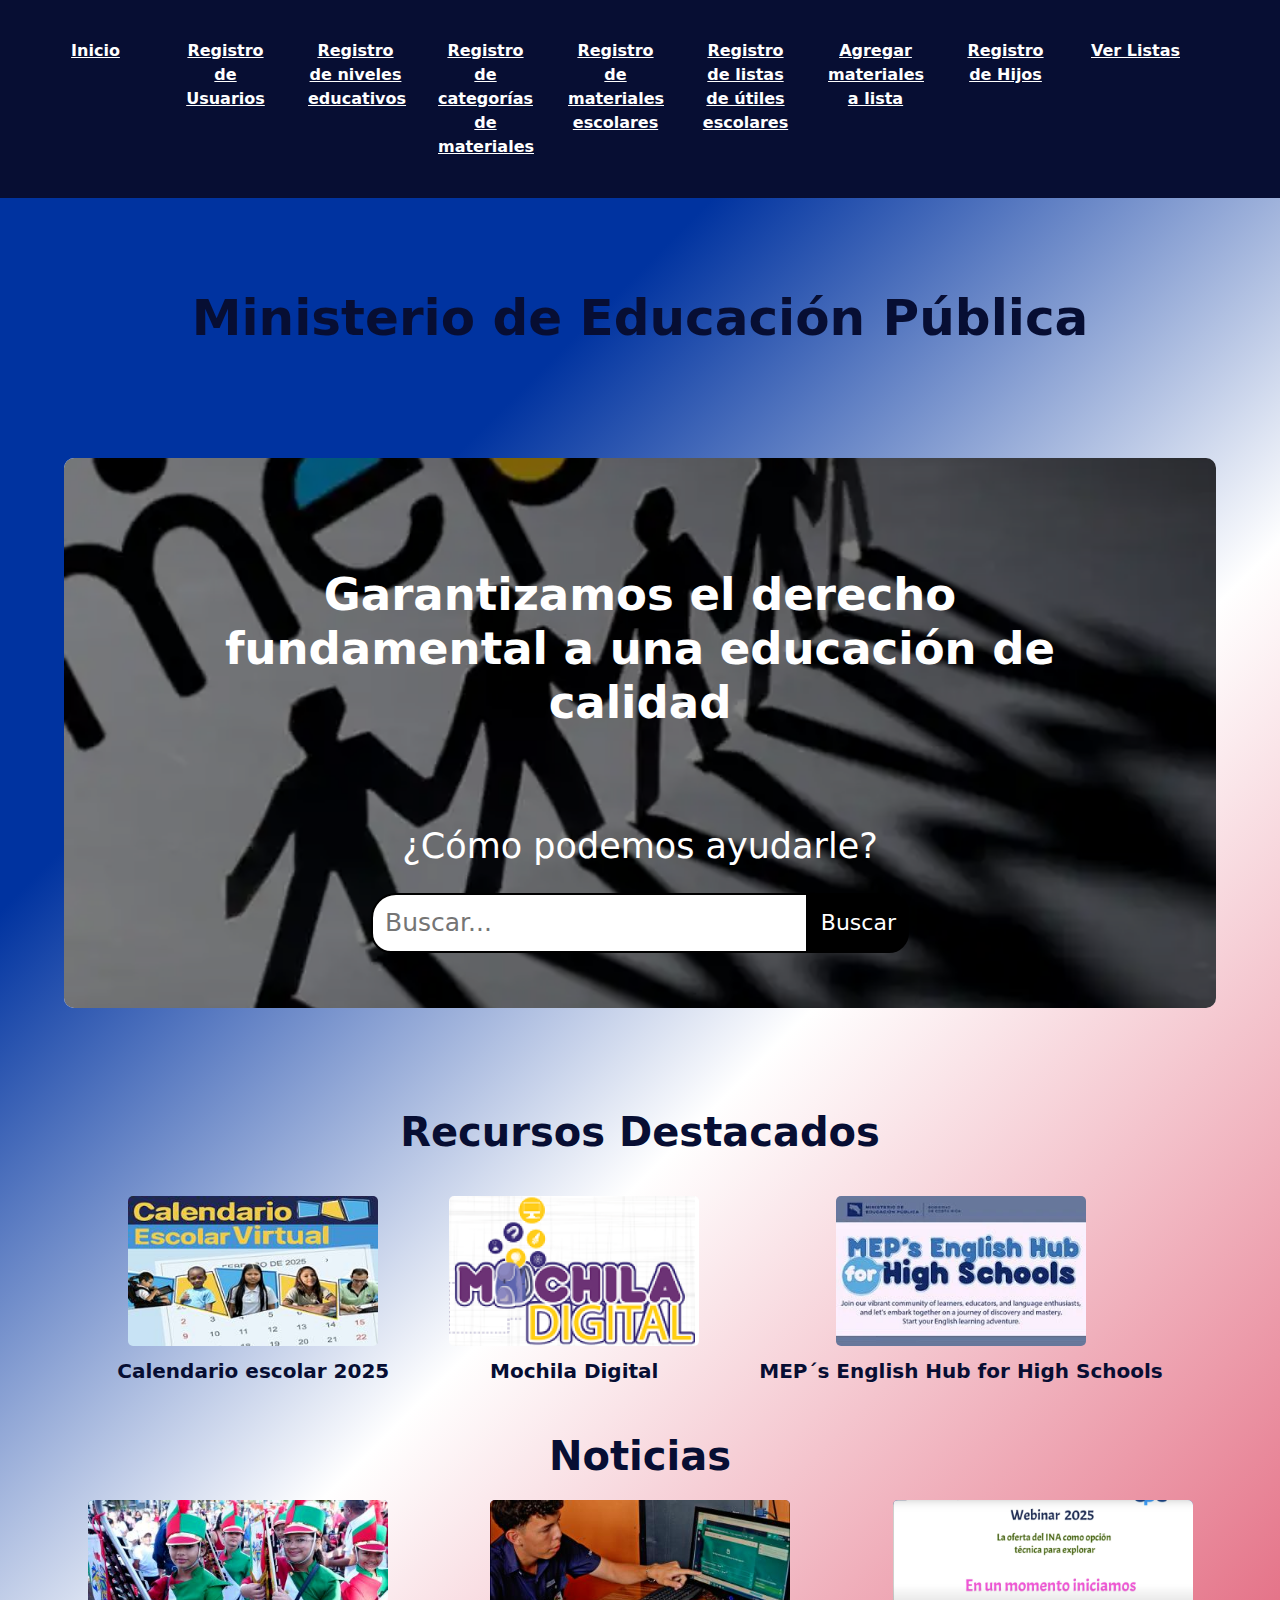
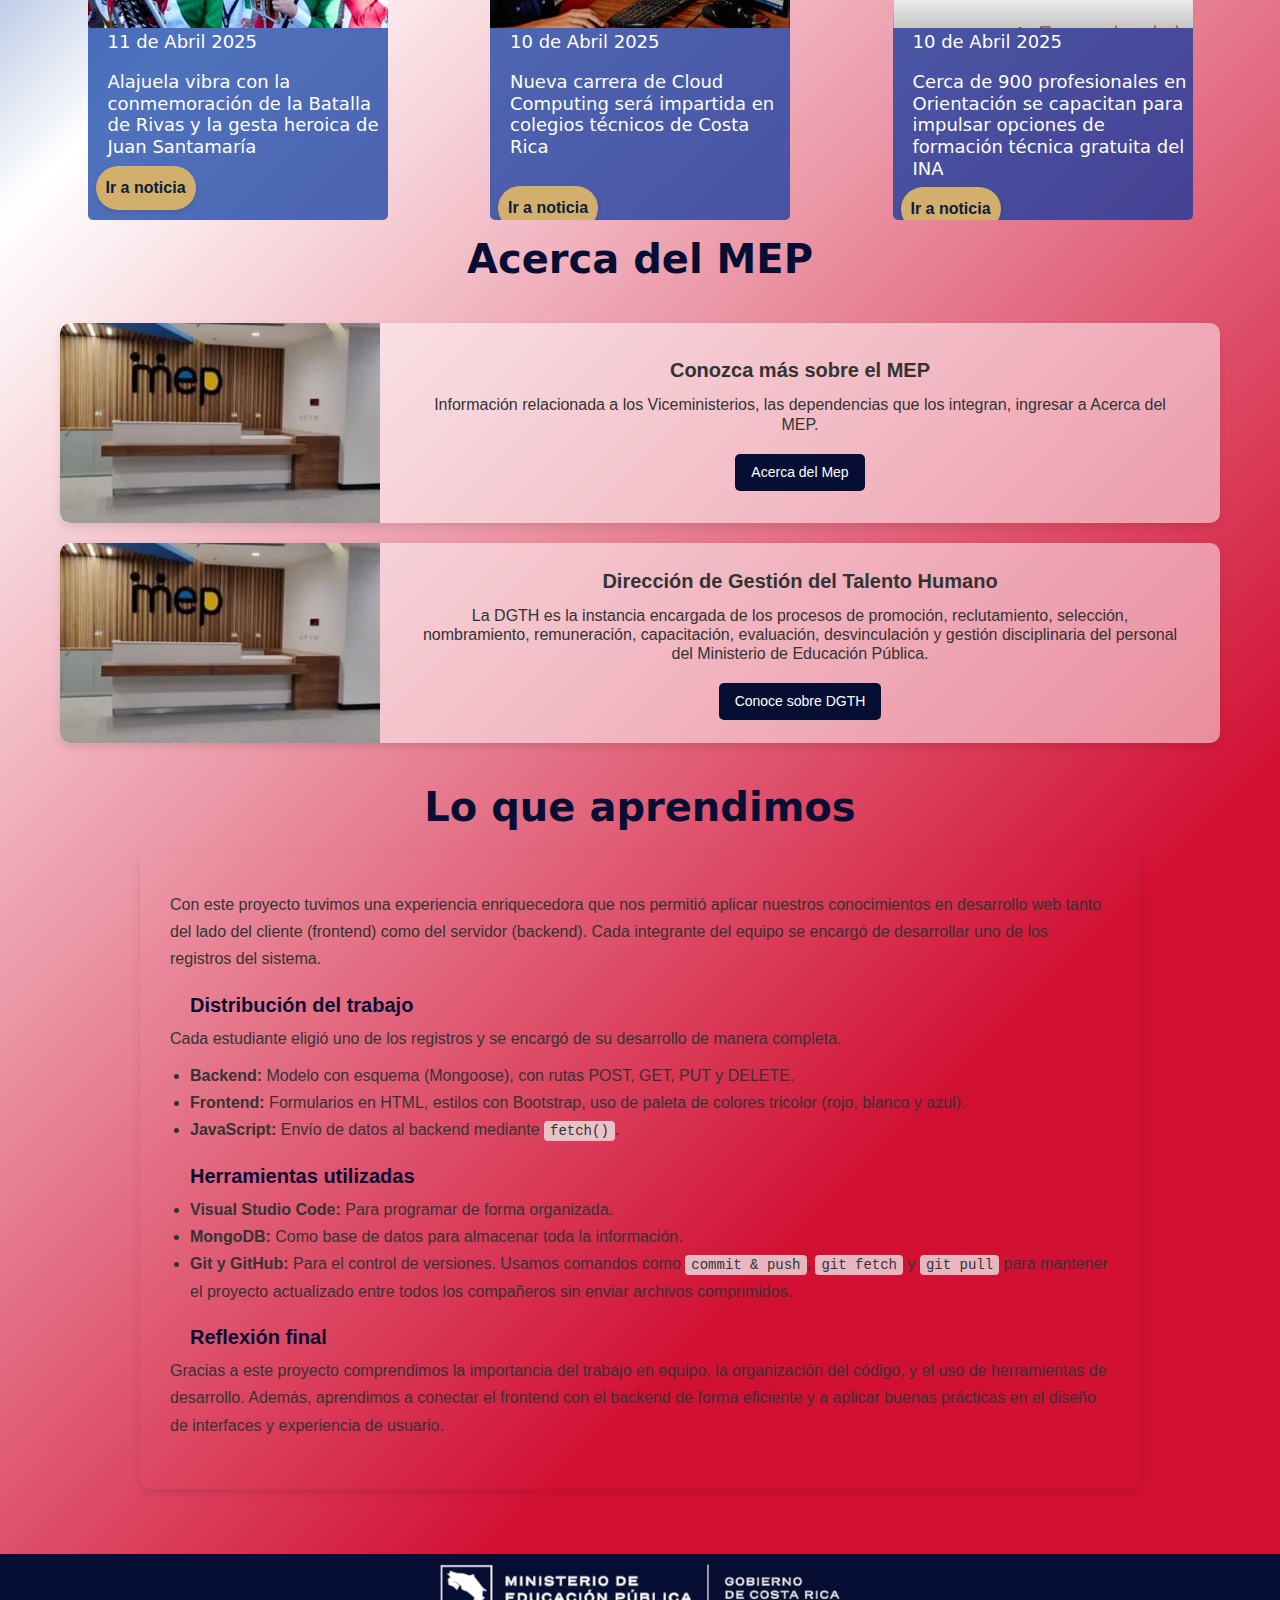
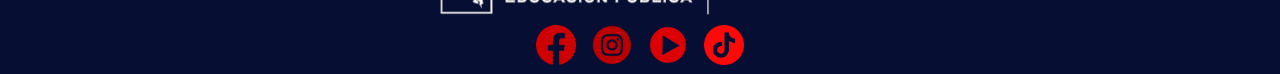
<file: index.html>
<!DOCTYPE html>
<html lang="es">
<head>
    <meta charset="UTF-8">
    <meta name="viewport" content="width=device-width, initial-scale=1.0">
    <title>Registro Escolar</title>
    <link href="https://cdn.jsdelivr.net/npm/bootstrap@5.3.0-alpha1/dist/css/bootstrap.min.css" rel="stylesheet">
    <link rel="stylesheet" href="css/index.css">
</head>
<body>
    <nav class="container-fluid navbar navbar-expand-lg navbar-dark">
        <button class="navbar-toggler" type="button" data-bs-toggle="collapse" data-bs-target="#navbarNav" aria-controls="navbarNav" aria-expanded="false" aria-label="Toggle navigation">
            <span class="navbar-toggler-icon">
                <span></span> 
                <span></span> 
                <span></span>
            </span>
        </button>
    
        <div class="collapse navbar-collapse" id="navbarNav">
            <div class="row justify-content-center w-100">
                <div class="col-1 nav-btn text-center">
                    <a href="index.html" class="active">
                        <p>Inicio</p>
                    </a>
                </div>
                <div class="col-1 nav-btn text-center">
                    <a href="registroUsuarios.html" class="active">
                        <p>Registro de Usuarios</p>
                    </a>
                </div>
                <div class="col-1 nav-btn text-center">
                    <a href="registroNivelesEducativos.html" class="active">
                        <p>Registro de niveles educativos</p>
                    </a>
                </div>
                <div class="col-1 nav-btn text-center">
                    <a href="registroCategoriasMateriales.html" class="active">
                        <p>Registro de categorías de materiales</p>
                    </a>
                </div>
                <div class="col-1 nav-btn text-center">
                    <a href="registroMaterialesEscolares.html" class="active">
                        <p>Registro de materiales escolares</p>
                    </a>
                </div>
                <div class="col-1 nav-btn text-center">
                    <a href="registroListasUtilesEscolares.html" class="active">
                        <p>Registro de listas de útiles escolares</p>
                    </a>
                </div>
                <div class="col-1 nav-btn text-center">
                    <a href="agregarMaterialesLista.html" class="active">
                        <p>Agregar materiales a lista</p>
                    </a>
                </div>
                <div class="col-1 nav-btn text-center">
                    <a href="registroHijos.html" class="active">
                        <p>Registro de Hijos</p>
                    </a>
                </div>
                <div class="col-1 nav-btn text-center">
                    <a href="verListas.html" class="active">
                        <p>Ver Listas</p>
                    </a>
                </div>
            </div>
        </div>
    </nav>

    <h1 class="title">Ministerio de Educación Pública</h1>

    <section class="txtprincipal">
        <div class="txtprincipal-overlay">
            <h1>Garantizamos el derecho fundamental a una educación de calidad</h1>
            <p>¿Cómo podemos ayudarle?</p>
            <div class="search-container">
                <input type="text" id="searchInput" placeholder="Buscar...">
                <button onclick="buscarRegistro()">Buscar</button>
            </div>
        </div>
    </section>

    <h2 class="title2">Recursos Destacados</h2>
    <section class="recursos">
        <div class="recurso-item">
            <a href="https://www.mep.go.cr/educatico/calendario-escolar-2025" target="_blank">
                <img src="img/calendario2025.png" alt="Calendario" class="img1">
                <p>Calendario escolar 2025</p>  
            </a>
        </div>

        <div class="recurso-item">
            <a href="https://www.mep.go.cr/educatico/mochila-digital" target="_blank">
                <img src="img/mochila.png" alt="Mochila" class="img2">
                <p>Mochila Digital</p>   
            </a>
        </div>

        <div class="recurso-item">
            <a href="https://www.mep.go.cr/educatico/meps-english-hub-high-schools" target="_blank">
                <img src="img/english.png" alt="English" class="img3">
                <p>MEP´s English Hub for High Schools</p>   
            </a>
        </div>
    </section>

    <h2 class="title2">Noticias</h2>
    <section class="card-noticia">
        <div class="noticia-contenido">
            <img src="img/noticia1.png" alt="Imagen de la noticia">
            <p class="fecha">11 de Abril 2025</p>
            <h3 class="titulo-noticia">
                Alajuela vibra con la conmemoración de la Batalla de Rivas y la gesta heroica de Juan Santamaría
            </h3>
            <a href="https://www.mep.go.cr/noticias/alajuela-vibra-conmemoracion-batalla-rivas-gesta-heroica-juan-santamaria" class="btn-noticia" target="_blank">Ir a noticia</a>
        </div>

        <div class="noticia-contenido">
            <img src="img/noticia2.png" alt="Imagen de la noticia">
            <p class="fecha">10 de Abril 2025</p>
            <h3 class="titulo-noticia">
                Nueva carrera de Cloud Computing será impartida en colegios técnicos de Costa Rica
            </h3>
            <a href="https://www.mep.go.cr/noticias/nueva-carrera-cloud-computing-sera-impartida-colegios-tecnicos-costa-rica" class="btn-noticia" id="new2" target="_blank">Ir a noticia</a>
        </div>

        <div class="noticia-contenido">
            <img src="img/noticia3.png" alt="Imagen de la noticia">
            <p class="fecha">10 de Abril 2025</p>
            <h3 class="titulo-noticia">
                Cerca de 900 profesionales en Orientación se capacitan para impulsar opciones de formación técnica gratuita del INA
            </h3>
            <a href="https://www.mep.go.cr/noticias/cerca-900-profesionales-orientacion-se-capacitan-impulsar-opciones-formacion-tecnica" class="btn-noticia" id="new3" target="_blank">Ir a noticia</a>
        </div>
    </section>

    <h2 class="title2">Acerca del MEP</h2>
    <section class="mep">
        <div class="info-mep">
            <img src="img/mep.png" alt="imagen del MEP" class="img-mep">
            <div class="text-mep">
                <p>Conozca más sobre el MEP</p>
                <h3 class="title-mep">
                    Información relacionada a los Viceministerios, las dependencias que los integran, ingresar a Acerca del MEP.
                </h3>
                <a href="https://www.mep.go.cr/acerca-del-mep" class="btn-mep" target="_blank">Acerca del Mep</a>
            </div>
        </div>

        <div class="info-mep">
            <img src="img/mep.png" alt="imagen del MEP" class="img-mep">
            <div class="text-mep">
                <p>Dirección de Gestión del Talento Humano</p>
                <h3 class="title-mep">
                    La DGTH es la instancia encargada de los procesos de promoción, reclutamiento, selección, nombramiento, remuneración, capacitación, evaluación, desvinculación y gestión disciplinaria del personal del Ministerio de Educación Pública.
                </h3>
                <a href="https://dgth.mep.go.cr/" class="btn-mep" target="_blank">Conoce sobre DGTH</a>
            </div>
        </div>
    </section>

    <h2 class="title2">Lo que aprendimos</h2>
    <section class="resumen-proyecto">
        <p>
          Con este proyecto tuvimos una experiencia enriquecedora que nos permitió aplicar nuestros conocimientos en desarrollo web tanto del lado del cliente (frontend) como del servidor (backend). Cada integrante del equipo se encargó de desarrollar uno de los registros del sistema.
        </p>
        <h3>Distribución del trabajo</h3>
        <p>
          Cada estudiante eligió uno de los registros y se encargó de su desarrollo de manera completa.
        </p>
        <ul>
          <li><strong>Backend:</strong> Modelo con esquema (Mongoose), con rutas POST, GET, PUT y DELETE.</li>
          <li><strong>Frontend:</strong> Formularios en HTML, estilos con Bootstrap, uso de paleta de colores tricolor (rojo, blanco y azul).</li>
          <li><strong>JavaScript:</strong> Envío de datos al backend mediante <code>fetch()</code>.</li>
        </ul>
        <h3>Herramientas utilizadas</h3>
        <ul>
          <li><strong>Visual Studio Code:</strong> Para programar de forma organizada.</li>
          <li><strong>MongoDB:</strong> Como base de datos para almacenar toda la información.</li>
          <li><strong>Git y GitHub:</strong> Para el control de versiones. Usamos comandos como <code>commit & push</code>, <code>git fetch</code> y <code>git pull</code> para mantener el proyecto actualizado entre todos los compañeros sin enviar archivos comprimidos.</li>
        </ul>
        <h3>Reflexión final</h3>
        <p>
          Gracias a este proyecto comprendimos la importancia del trabajo en equipo, la organización del código, y el uso de herramientas de desarrollo. Además, aprendimos a conectar el frontend con el backend de forma eficiente y a aplicar buenas prácticas en el diseño de interfaces y experiencia de usuario.
        </p>
      </section>

    <footer class="footer">
        <div class="container text-center">
            <img src="./img/logo-white.png" alt="Ministerio de Educación Pública - Gobierno de Costa Rica" class="footer-logo">
            <ul class="list-group d-flex flex-row justify-content-center gap-3">
                <li><a href="https://www.facebook.com/MEPCostaRicaoficial/" target="_blank"><img class="icono" src='./img/facebook.png' alt="facebook"/></a></li>
                <li><a href="https://www.instagram.com/mep_costarica_oficial/" target="_blank"><img class="icono" src='./img/instagram.png' alt="instagram"/></a></li>
                <li><a href="https://www.youtube.com/channel/UCauM0XIa9oDDpSvVzUYLE2g" target="_blank"><img class="icono" src='./img/youtube.png' alt="youtube"/></a></li>
                <li><a href="https://www.tiktok.com/@educaciongob.cr?lang=es" target="_blank"><img class="icono" src='./img/tiktok.png' alt="tiktok"/></a></li>
            </ul>
        </div>
    </footer>

    <script src="https://cdn.jsdelivr.net/npm/bootstrap@5.3.0-alpha1/dist/js/bootstrap.bundle.min.js"></script>

    <script>
        function buscarRegistro() {
            let searchValue = document.getElementById("searchInput").value.toLowerCase();
    
            const rutas = {
                "registro de usuarios": "registroUsuarios.html",
                "usuarios": "registroUsuarios.html",
                "registro de niveles educativos": "registroNivelesEducativos.html",
                "niveles educativos": "registroNivelesEducativos.html",
                "registro de categorías de materiales": "registroCategoriasMateriales.html",
                "categorías": "registroCategoriasMateriales.html",
                "registro de materales escolares": "registroMaterialesEscolares.html",
                "materiales": "registroMaterialesEscolares.html",
                "registro de listas de útiles escolares": "registroListasUtilesEscolares.html",
                "listas de útiles escolares": "registroListasUtilesEscolares.html",
                "agregar materiales a lista": "agregarMaterialesLista.html",
                "agregar materiales": "agregarMaterialesLista.html",
                "registro de hijos": "registroHijos.html",
                "hijos": "registroHijos.html",
                "ver listas": "verListas.html",
                "listas": "verListas.html",
            };
    
            if (rutas[searchValue]) {
                window.location.href = rutas[searchValue];
                return;
            }
    
            const secciones = document.querySelectorAll("section");
            let encontrada = false;
    
            secciones.forEach((section, index) => {
                const texto = section.innerText.toLowerCase().trim();
    
                if (texto.includes(searchValue)) {
                    if (!section.id) {
                        section.id = "seccion-" + index;
                    }
    
                    document.getElementById(section.id).scrollIntoView({ behavior: 'smooth' });
    

                    section.style.border = "2px solid #070e33";
                    setTimeout(() => {
                        section.style.border = "none"
                    }, 2000);
    
                    encontrada = true;
                    return;
                }
            });
    
            if (!encontrada) {
                alert("❌ No se encontró ninguna sección o ruta relacionada con la búsqueda.");
            }
        }
    </script>
    
</body>
</html>
</file>
<file: css/index.css>
body {
    background: linear-gradient(135deg, #0033A0 20%, #FFFFFF 40%, #D21034 80%);
    background-size: cover;
    min-height: 100vh;
}

.navbar-nav {
    display: flex;
    justify-content: center;
    width: 100%;
}

.nav-btn {
    padding: 10px;
}

.nav-btn a p {
    margin: 0;
}

.title {
    font-size: 55px;
    font-weight: bold;
    color: #070e33;
    margin-top: 40px;
    padding: 50px;
}

.container-fluid {
    background-color: #070e33;
    display: flex;
    flex-wrap: wrap;
    justify-content: center;
    align-items: center;
    text-align: center;
    padding: 10px;
}

.col-1 {
    font-size: 16px;
    font-weight: bold;
    color: white;
    text-align: center;
    padding: 5px;
}

.col-1 .active {
    color: white;
    padding: 5px;
}

.active:hover {
    color: #bdaa05ce;
    text-decoration: underline;
}

.txtprincipal {
    position: relative;
    background-image: url('../img/mep_0.webp');
    background-size: cover;
    background-position: center;
    background-repeat: no-repeat;
    width: 90%;
    max-width: 1200px;
    height: 600px;
    margin: auto;
    border-radius: 10px;
    overflow: hidden;
    margin-bottom: 20px;
}

.txtprincipal::before {
    content: "";
    position: absolute;
    top: 0;
    left: 0;
    width: 100%;
    height: 100%;
    background-color: rgba(0, 0, 0, 0.5);
    border-radius: 10px;
}

.txtprincipal-overlay {
    position: relative;
    color: white;
    text-align: center;
    padding: 30px;
    width: 100%;
}

.txtprincipal-overlay h1 {
    padding: 100px;
    font-size: 50px;
    font-weight: bold;
}

.txtprincipal-overlay p {
    font-size: 40px;
    margin-top: 10px;
}

.search-container {
    display: flex;
    justify-content: center;
    margin-top: 20px;
    flex-wrap: wrap;
}

.search-container input {
    padding: 12px;
    width: 60%;
    height: 50px;
    border: 2px solid black;
    border-radius: 25px 0 0 20px;
    outline: none;
    font-size: 20px;
}

.search-container button {
    padding: 11px;
    background-color: black;
    color: white;
    border: 2px solid black;
    border-radius: 0 20px 20px 0;
    cursor: pointer;
    font-size: 20px;
}

.search-container button:hover {
    background-color: #333;
}

.container {
    max-width: 700px;
    margin: auto;
}

.title2 {
    margin-top: 10px;
    margin-bottom: 20px; 
    font-size: 40px;
    font-weight: bold;
    color: #070e33;
    text-align: center;
}

.recursos {
    display: flex;
    justify-content: center; 
    gap: 60px; 
    padding: 20px;
}

.recurso-item {
    text-align: center;
}

.recurso-item img {
    width: 250px;
    height: auto;
    border-radius: 5px;
}

.recurso-item p{
    font-size: 20px;
    margin-top: 10px;
    color: #070e33;
    font-weight: bold;
    text-align: center;
}

.recurso-item a {
    text-decoration: none;
    color: inherit;
}

.card-noticia{
    display: flex;
    flex-wrap: wrap;
    gap: 30px;
    justify-content: space-evenly;
    margin: 15px;
}

.noticia-contenido{
    max-width: 300px;
    height: 320px;
    display: flex;
    flex-direction: column;
    border-radius: 5px;
    overflow: hidden;
    background-color: #0033a0b0;
}

.card-noticia  div img {
    object-fit: cover;
}

.card-noticia p, h3{
    font-size: 18px;
    color: white;
    margin-left: 20px;
}

.btn-noticia{
    display: inline-block;
    background-color: #d2af6d;
    color: #0b1d3b; 
    padding: 10px;
    border-radius: 999px;
    text-decoration: none;
    font-weight: bold;
    font-family: sans-serif;
    font-size: 16px;
    box-shadow: 0 2px 5px rgba(0,0,0,0.1);
    width: fit-content; 
    margin-left: 8px;
    margin-bottom: 10px;
}

#new2{
    margin-top: 20px;
}

.btn-noticia:hover {
    background-color: #dfa83c; 
}

.mep {
    padding: 40px 20px;
    display: flex;
    flex-direction: column;
    justify-content: center;
    align-items: center;
    font-family: Arial, sans-serif;
    gap: 20px;
    margin: 0 auto;
    max-width: 1200px;
    width: 100%;
    color: white;
    border-radius: 10px;
    margin-bottom: 20px;
    text-align: center;
    font-size: 20px;
    line-height: 1.5;
    padding: 20px;
    margin-top: 20px;

}

.info-mep {
    background-color: #ffffff80;
    border-radius: 10px;
    box-shadow: 0 4px 10px rgba(0, 0, 0, 0.1);
    display: flex;
    align-items: center;
    padding: 0;
    width: 100%;
    overflow: hidden;
}

.img-mep {
    width: 320px;
    height: 200px;
    object-fit: cover;
    object-position: center;
    border-radius: 10px 0 0 10px;
    flex-shrink: 0;
    display: block;
}

.text-mep {
    flex: 1;
    padding: 20px 30px;
}

.text-mep p {
    font-weight: bold;
    margin: 0;
    color: #333;
}

.text-mep .title-mep {
    margin: 10px;
    font-size: 16px;
    color: #333;
}

.btn-mep {
    display: inline-block;
    margin-top: 10px;
    padding: 8px 16px;
    background-color: #070e33;
    color: white;
    text-decoration: none;
    border-radius: 5px;
    transition: background-color 0.3s ease;
    font-size: 14px;
}

.btn-mep:hover {
    background-color: #041255; 
}

.resumen-proyecto {
    max-width: 1000px;
    margin: 0 auto;
    padding: 40px 30px;
    color: #333;
    border-radius: 10px;
    box-shadow: 0 4px 10px rgba(0,0,0,0.1);
    font-family: Arial, sans-serif;
    line-height: 1.7;
  }
  
  .resumen-proyecto h2 {
    font-size: 28px;
    color: #070e33;
    margin-bottom: 20px;
    text-align: center;
  }
  
  .resumen-proyecto h3 {
    font-size: 20px;
    font-weight: bold;
    margin-top: 20px;
    color: #070e33;

  }
  
  .resumen-proyecto p {
    margin-bottom: 10px;
    font-size: 16px;
  }
  
  .resumen-proyecto ul {
    padding-left: 20px;
    list-style-type: disc;
  }
  
  .resumen-proyecto code {
    background-color: #eeeeeec0;
    padding: 2px 6px;
    border-radius: 4px;
    font-family: monospace;
    color: #333;
  }

.footer-logo {
    width: 80%;
    max-width: 400px;
    margin-bottom: 10px;
}

.list-group {
    list-style: none;
    padding: 0;
    margin: 0;
}

.icono {
    width: 40px;
    height: 40px;
    margin: 0 auto;
    list-style: none;
}

.footer {
    padding: 10px;
    background-color: #070e33;
    margin-top: 65px;
    color: white;
    text-align: center;
    font-size: 20px;
}

/*MÓVILES (max-width: 480px)*/
@media (max-width: 480px) {
    .navbar-nav {
        display: flex;
        flex-direction: column;
        text-align: center;
    }

    .navbar-collapse {
        display: none;
    }

    .navbar-collapse.show {
        display: flex;
    }

    .nav-btn {
        width: 100%;
        text-align: center;
        margin-left: 25px;
    }
    
    .navbar-toggler-icon {
        background: none; 
        border: none; 
        width: 30px; 
        height: 25px;
        position: relative;
    }
    
    .navbar-toggler-icon:before, 
    .navbar-toggler-icon:after, 
    .navbar-toggler-icon span {
        content: '';
        position: absolute;
        left: 0;
        right: 0;
        height: 4px; 
        background-color: white; 
        transition: all 0.3s ease;
    }

    .navbar-toggler-icon:before {
        top: 0; 
    }
    
    .navbar-toggler-icon span {
        top: 50%; 
        transform: translateY(-50%); 
    }

    .navbar-toggler-icon:after {
        bottom: 0; 
    }

    .title {
        margin-top: 20px;
        margin-bottom: 40px;
        padding: 30px;
        font-size: 45px;
        text-align: center;
    }

    .txtprincipal {
        height: 450px;
        margin-bottom: 60px;
    }

    .txtprincipal-overlay h1 {
        padding: 40px;
        font-size: 25px;
    }

    .txtprincipal-overlay p {
        font-size: 18px;
    }

    .search-container{
        height: 50px;
    }

    .search-container input {
        height: 50px;
        font-size: 16px;
    }

    .search-container button {
        font-size: 16px;
        height: 50px;
    }

    .title2 {
        margin-top: 10px;
        margin-bottom: 20px; 
        font-size: 40px;
        font-weight: bold;
        color: #070e33;
        text-align: center;
    }
    
    .recursos {
        display: flex;
        flex-wrap: wrap; 
        justify-content: center;
        gap: 20px; 
        padding: 20px;
        margin-bottom: 40px;
    }
    
    .recurso-item {
        text-align: center;
        width: 100%;       
        max-width: 300px; 
        gap: 30px;
    }
    
    .recurso-item img {
        width: 250px;
        height: auto;
        border-radius: 5px;
        margin-bottom: 10px;
    }
    
    .recurso-item p{
        font-size: 20px;
        margin-top: 10px;
        color: #070e33;
        font-weight: bold;
        text-align: center;
    }
    
    .recurso-item a {
        text-decoration: none;
        color: inherit;
    }

    .card-noticia {
        display: flex;
        flex-direction: column;
        align-items: center;
        padding: 10px;
        gap: 30px;
        margin-bottom: 60px;
    }

    .noticia-contenido {
        width: 100%;
        height: 350px;
        max-width: 350px;
        margin-bottom: 20px;
        text-align: center;
    }

    .noticia-contenido img {
        width: 100%;
        height: auto;
        border-radius: 8px;
    }

    .fecha {
        font-size: 14px;
        margin-top: 5px;
    }

    .titulo-noticia {
        font-size: 18px;
        margin: 10px 0;
    }

    .btn-noticia{
        display: inline-block;
        background-color: #d2af6d;
        color: #0b1d3b; 
        padding: 10px;
        border-radius: 999px;
        text-decoration: none;
        font-weight: bold;
        font-family: sans-serif;
        font-size: 16px;
        box-shadow: 0 2px 5px rgba(0,0,0,0.1);
        width: fit-content; 
        margin-left: 8px;
        margin-bottom: 10px;
    }
    .btn-noticia{
        display: inline-block;
        background-color: #d2af6d;
        color: #0b1d3b; 
        padding: 10px;
        border-radius: 999px;
        text-decoration: none;
        font-weight: bold;
        font-family: sans-serif;
        font-size: 16px;
        box-shadow: 0 2px 5px rgba(0,0,0,0.1);
        width: fit-content; 
        margin-left: 8px;
        margin-bottom: 30px;
    }
    
    .btn-noticia:hover {
        background-color: #dfa83c; 
    }

    .mep {
        display: flex;
        flex-direction: column;
        align-items: center;
        padding: 10px;
        margin-top: 60px;
    }

    .info-mep {
        display: flex;
        flex-direction: column;
        align-items: center;
        text-align: center;
        max-width: 350px;
        margin-bottom: 20px;
    }

    .img-mep {
        width: 350px;
        height: 150px;
        margin-bottom: 10px;
    }

    .text-mep h3.title-mep {
        font-size: 16px;
        margin: 10px 0;
    }

    .btn-mep {
        padding: 8px 16px;
        font-size: 14px;
        background-color: #004080;
        color: white;
        text-decoration: none;
        border-radius: 5px;
    }

    .resumen-proyecto {
        padding: 10px 15px;
        font-size: 16px;
    }

    .resumen-proyecto h3 {
        font-size: 18px;
        margin-top: 15px;
    }

    .resumen-proyecto ul {
        padding-left: 20px;
    }

    .resumen-proyecto li {
        margin-bottom: 10px;
        font-size: 16px;
    }

    .footer {
        font-size: 16px;
    }
}

/*TABLETS (481px - 1023px)*/
@media (min-width: 481px) and (max-width: 1023px) {
    .container-fluid.navbar {
        padding-top: 30px; 
        padding-bottom: 30px;
    }

    .navbar-nav {
        display: flex;
        flex-direction: column;
        text-align: center;
    }

    .navbar-collapse {
        display: none;
    }

    .navbar-collapse.show {
        display: flex;
    }

    .nav-btn {
        width: 100%;
        text-align: center;
        margin: 10px 0;
        font-size: 25px;
        margin-left: 20px;
    }

    .navbar-toggler-icon {
        background: none; 
        border: none; 
        width: 50px; 
        height: 50px;
        position: relative;
    }

    .navbar-toggler-icon:before, 
    .navbar-toggler-icon:after, 
    .navbar-toggler-icon span {
        content: '';
        position: absolute;
        left: 0;
        right: 0;
        height: 4px; 
        background-color: white; 
        transition: all 0.3s ease;
    }

    .navbar-toggler-icon:before {
        top: 0; 
    }

    .navbar-toggler-icon span {
        top: 50%; 
        transform: translateY(-50%); 
    }

    .navbar-toggler-icon:after {
        bottom: 0; 
    }

    .title {
        font-size: 65px;
        text-align: center;
        margin-bottom: 50px;
    }

    .txtprincipal {
        height: 650px;
        margin-bottom: 150px;
    }

    .txtprincipal-overlay h1 {
        padding: 60px;
        font-size: 45px;
    }

    .txtprincipal-overlay p {
        font-size: 40px;
    }

    .search-container input {
        width: 50%;
        height: 70px;
        font-size: 30px;
    }

    .search-container button {
        font-size: 30px;
    }

    .title2 {
        font-size: 36px;
        margin-top: 20px;
        text-align: center;
    }

    .recursos {
        display: flex;
        flex-wrap: wrap;
        justify-content: center;
        gap: 30px;
        padding: 20px;
    }

    .recurso-item {
        width: 45%;
        max-width: 300px;
        text-align: center;
    }

    .recurso-item img {
        width: 100%;
        height: auto;
        border-radius: 5px;
    }

    .recurso-item p {
        font-size: 18px;
        margin-top: 10px;
        color: #070e33;
        font-weight: bold;
    }

    .footer {
        padding: 20px;
    }

    .footer-logo{
        width: 500px;
        height: 80px;
    }

    .icono{
        width: 70px;
        height: 70px;
    }
}

/*PANTALLAS GRANDES (1024px - 1902px)*/
@media (min-width: 1024px) and (max-width: 1902px) {
    .nav-btn{
        margin-right:25px;
    }

    .title {
        font-size: 50px;
        text-align: center;
        margin-bottom: 60px;
    }

    .txtprincipal {
        height: 550px;
        margin-bottom: 100px;
    }

    .txtprincipal-overlay h1 {
        padding: 80px;
        font-size: 45px;
    }

    .txtprincipal-overlay p {
        font-size: 35px;
    }

    .search-container input {
        width: 40%;
        height: 60px;
        font-size: 25px;
    }

    .search-container button {
        font-size: 22px;
    }

    .footer {
        font-size: 22px;
    }
}
/*PANTALLAS MUY GRANDES (más de 1902px)*/
@media (min-width: 1903px) {
    .title {
        font-size: 55px;
        text-align: center;
        margin-bottom: 70px;
    }

    .txtprincipal {
        height: 600px;
        margin-bottom: 200px;
    }

    .txtprincipal-overlay h1 {
        padding: 100px;
        font-size: 50px;
    }

    .txtprincipal-overlay p {
        font-size: 40px;
    }

    .search-container input {
        width: 30%;
        height: 70px;
        font-size: 30px;
    }

    .search-container button {
        font-size: 28px;
    }

    .footer {
        font-size: 24px;
    }
}
</file>
